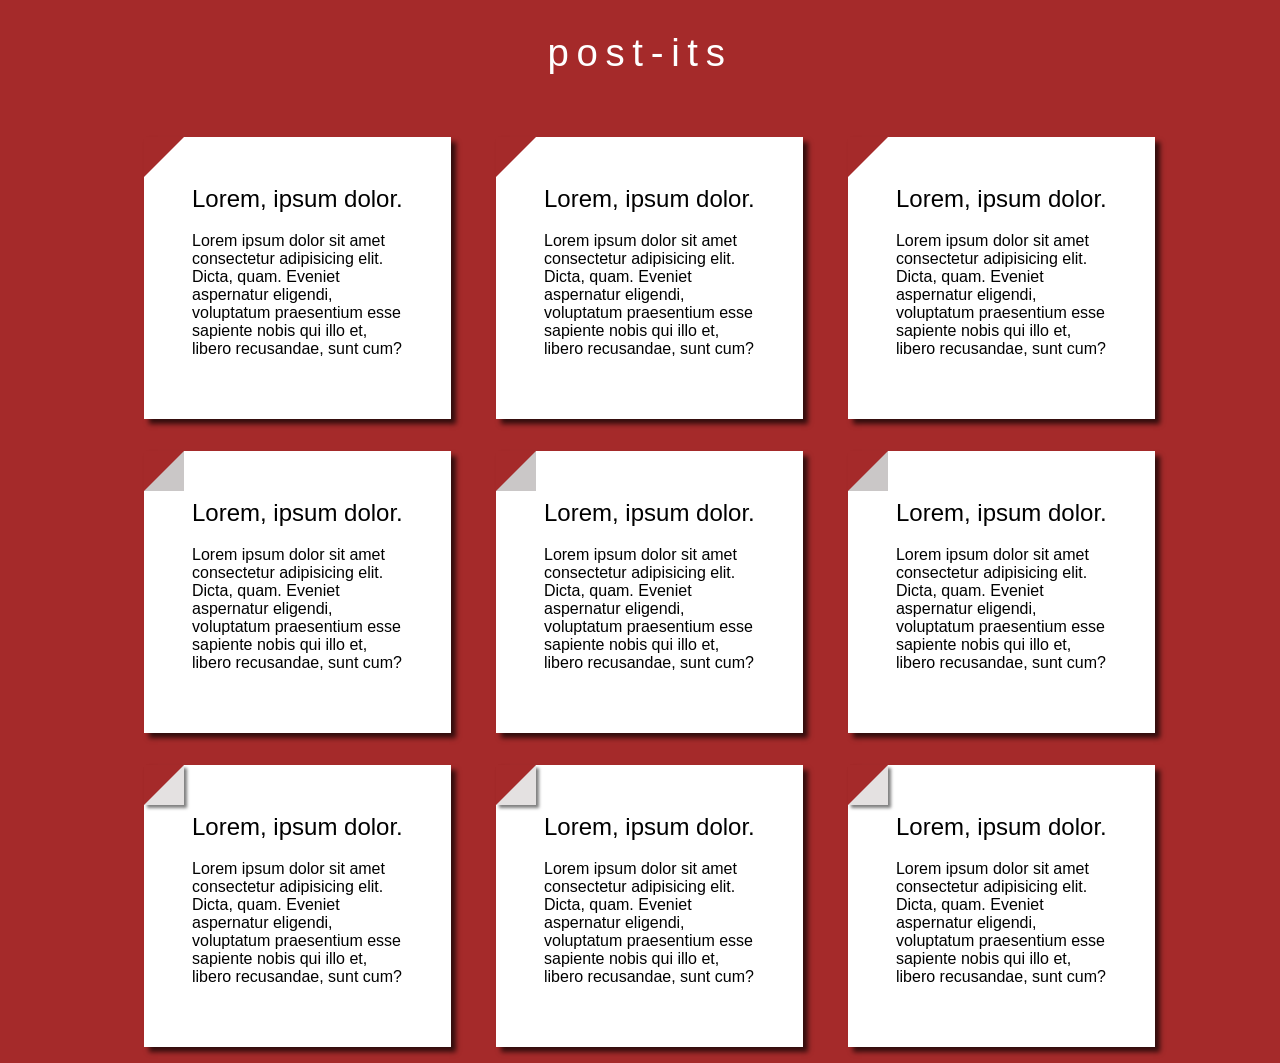
<file: challenges/challenges-04/index.html>
<!DOCTYPE html>
<html lang="en">
<head>
    <meta charset="UTF-8">
    <meta name="viewport" content="width=device-width, initial-scale=1.0">
    <link rel="stylesheet" href="style.css">
    <title>Desafio - 04</title>
</head>
<body>
            <header><h1>post-its</h1></header>
            <main>
                <section class="card">
                    <div class="card-type01">
                        <h2>Lorem, ipsum dolor.</h2>
                        <p>Lorem ipsum dolor sit amet consectetur adipisicing elit. Dicta, quam. Eveniet aspernatur eligendi, voluptatum praesentium esse sapiente nobis qui illo et, libero recusandae, sunt cum?</p>
                    </div>

                    <div class="card-type01">
                        <h2>Lorem, ipsum dolor.</h2>
                        <p>Lorem ipsum dolor sit amet consectetur adipisicing elit. Dicta, quam. Eveniet aspernatur eligendi, voluptatum praesentium esse sapiente nobis qui illo et, libero recusandae, sunt cum?</p>
                    </div>

                    <div class="card-type01">
                        <h2>Lorem, ipsum dolor.</h2>
                        <p>Lorem ipsum dolor sit amet consectetur adipisicing elit. Dicta, quam. Eveniet aspernatur eligendi, voluptatum praesentium esse sapiente nobis qui illo et, libero recusandae, sunt cum?</p>
                    </div>
                </section>

                <section class="card">
                    <div class="card-type02">
                        <h2>Lorem, ipsum dolor.</h2>
                        <p>Lorem ipsum dolor sit amet consectetur adipisicing elit. Dicta, quam. Eveniet aspernatur eligendi, voluptatum praesentium esse sapiente nobis qui illo et, libero recusandae, sunt cum?</p>
                    </div>

                    <div class="card-type02">
                        <h2>Lorem, ipsum dolor.</h2>
                        <p>Lorem ipsum dolor sit amet consectetur adipisicing elit. Dicta, quam. Eveniet aspernatur eligendi, voluptatum praesentium esse sapiente nobis qui illo et, libero recusandae, sunt cum?</p>
                    </div>

                    <div class="card-type02">
                        <h2>Lorem, ipsum dolor.</h2>
                        <p>Lorem ipsum dolor sit amet consectetur adipisicing elit. Dicta, quam. Eveniet aspernatur eligendi, voluptatum praesentium esse sapiente nobis qui illo et, libero recusandae, sunt cum?</p>
                    </div>
                </section>

                <section class="card">
                    <div class="card-type03">
                        <h2>Lorem, ipsum dolor.</h2>
                        <p>Lorem ipsum dolor sit amet consectetur adipisicing elit. Dicta, quam. Eveniet aspernatur eligendi, voluptatum praesentium esse sapiente nobis qui illo et, libero recusandae, sunt cum?</p>
                    </div>

                    <div class="card-type03">
                        <h2>Lorem, ipsum dolor.</h2>
                        <p>Lorem ipsum dolor sit amet consectetur adipisicing elit. Dicta, quam. Eveniet aspernatur eligendi, voluptatum praesentium esse sapiente nobis qui illo et, libero recusandae, sunt cum?</p>
                    </div>

                    <div class="card-type03">
                        <h2>Lorem, ipsum dolor.</h2>
                        <p>Lorem ipsum dolor sit amet consectetur adipisicing elit. Dicta, quam. Eveniet aspernatur eligendi, voluptatum praesentium esse sapiente nobis qui illo et, libero recusandae, sunt cum?</p>
                    </div>
                </section>
            </main>
</body>
</html>
</file>
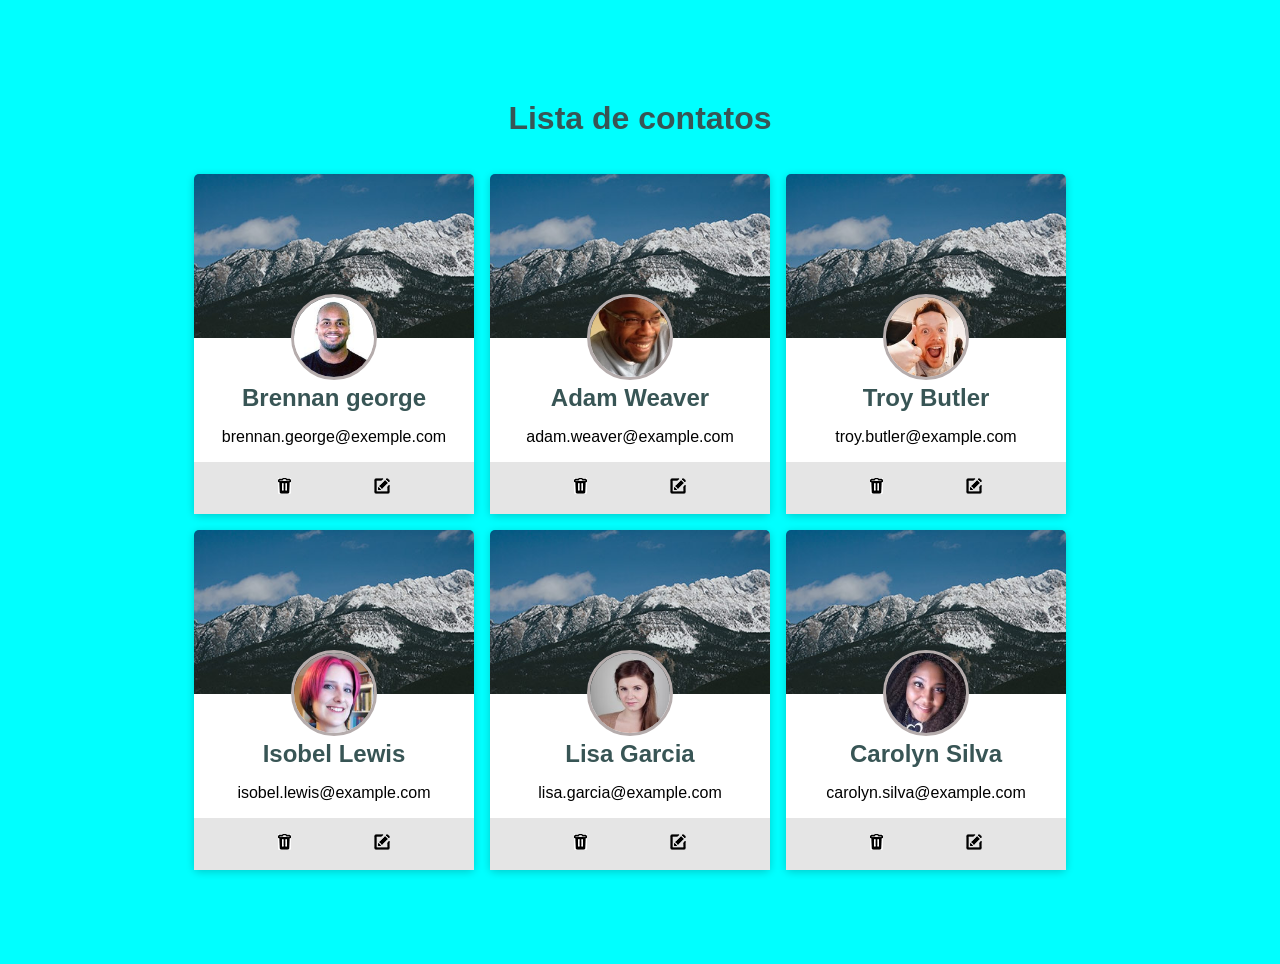
<file: Mini-Projetos/Projeto_02/index.html>
<!DOCTYPE html>
<html lang="pt-br">

<head>
    <meta charset="UTF-8">
    <meta http-equiv="X-UA-Compatible" content="IE=edge">
    <meta name="viewport" content="width=device-width, initial-scale=1.0">
    <link rel="stylesheet" href="estilo2.css">
    <title>Projeto 02</title>

</head>

<body>
    <h1 class="main-title">Lista de contatos</h1>

    <div class="Contatos">
        <ul class="lista">
            <li class="lista_item">

                <div class="lista_imagem">
                    <img src="imagens/1.jpg" alt="Brennan george">
                </div>

                <div class="lista_conteudo">
                    <h2 class="lista_nome">Brennan george</h2>
                    <p class="lista_email">brennan.george@exemple.com</p>
                </div>

                <div class="lista_del">
                    <a href="#"><img src="imagens/delete.png" alt=""></a>
                    <a href="#"><img src="imagens/edit.png" alt=""></a>
                </div>
            </li>
           
            <li class="lista_item">

                <div class="lista_imagem">
                    <img src="imagens/2.jpg" alt="Adam Weaver">
                </div>

                <div class="lista_conteudo">
                    <h2 class="lista_nome">Adam Weaver</h2>
                    <p class="lista_email">adam.weaver@example.com</p>
                </div>

                <div class="lista_del">
                    <a href="#"><img src="imagens/delete.png" alt=""></a>
                    <a href="#"><img src="imagens/edit.png" alt=""></a>
                </div>
            </li>

            <li class="lista_item">

                <div class="lista_imagem">
                    <img src="imagens/3.jpg" alt="Troy Butler">
                </div>

                <div class="lista_conteudo">
                    <h2 class="lista_nome">Troy Butler</h2>
                    <p class="lista_email">troy.butler@example.com</p>
                </div>

                <div class="lista_del">
                    <a href="#"><img src="imagens/delete.png" alt=""></a>
                    <a href="#"><img src="imagens/edit.png" alt=""></a>
                </div>
            </li>

            <li class="lista_item">

                <div class="lista_imagem">
                    <img src="imagens/4.jpg" alt="Brennan george">
                </div>

                <div class="lista_conteudo">
                    <h2 class="lista_nome">Isobel Lewis</h2>
                    <p class="lista_email">isobel.lewis@example.com</p>
                </div>

                <div class="lista_del">
                    <a href="#"><img src="imagens/delete.png" alt=""></a>
                    <a href="#"><img src="imagens/edit.png" alt=""></a>
                </div>
            </li>

            <li class="lista_item">

                <div class="lista_imagem">
                    <img src="imagens/5.jpg" alt="Lisa Garcia">
                </div>

                <div class="lista_conteudo">
                    <h2 class="lista_nome">Lisa Garcia</h2>
                    <p class="lista_email">lisa.garcia@example.com</p>
                </div>

                <div class="lista_del">
                    <a href="#"><img src="imagens/delete.png" alt=""></a>
                    <a href="#"><img src="imagens/edit.png" alt=""></a>
                </div>
            </li>

            <li class="lista_item">

                <div class="lista_imagem">
                    <img src="imagens/6.jpg" alt="Carolyn Silva">
                </div>

                <div class="lista_conteudo">
                    <h2 class="lista_nome">Carolyn Silva</h2>
                    <p class="lista_email">carolyn.silva@example.com</p>
                </div>

                <div class="lista_del">
                    <a href="#"><img src="imagens/delete.png" alt=""></a>
                    <a href="#"><img src="imagens/edit.png" alt=""></a>
                </div>
            </li>
        </ul>
    </div>

</body>

</html>
</file>
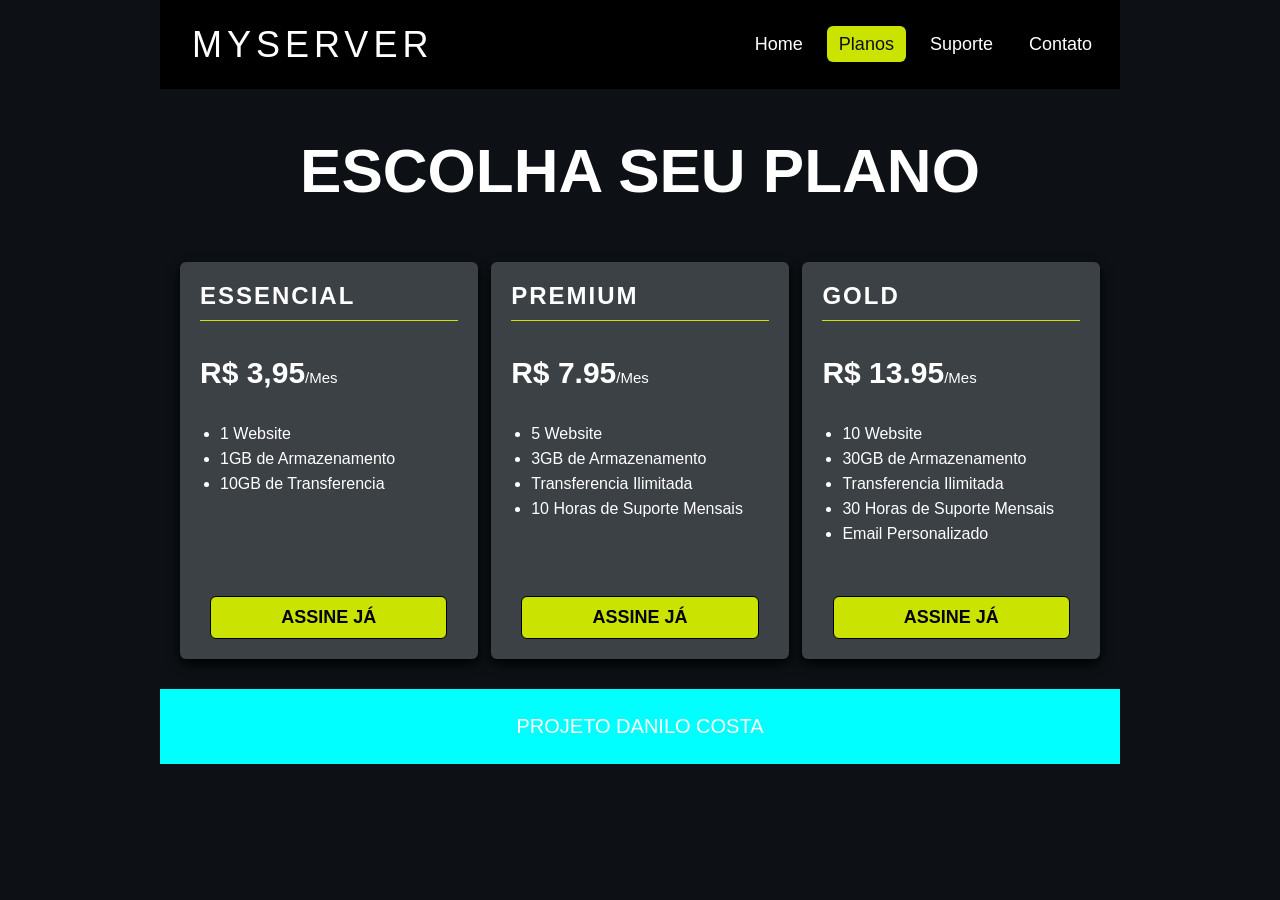
<file: Mini-Projetos/Projeto_03/index.html>
<!DOCTYPE html>
<html lang="pt_br">

<head>
    <meta charset="UTF-8">
    <link rel="stylesheet" href="Style.css">
    <title>Projeto 03</title>
</head>

<body>
    <header class="cabecalho">
        <div class="logo">
            myserver
        </div>
        <nav class="cabecalho__nav">
            <ul>
                <li><a href="#">Home</a></li>
                <li><a href="#" class="cabecalho__nav-active">Planos</a></li>
                <li><a href="#">Suporte</a></li>
                <li><a href="#">Contato</a></li>
            </ul>
        </nav>
    </header>

        <h1>Escolha seu plano</h1>

        <section class="todos__planos">
            <div class="planos">
                <h2 class="titulo__planos">Essencial</h2>
                <p class="preco"><b>R$ 3,95</b>/mes</p>
                <ul class="tem__no__plano">
                    <li>1 Website</li>
                    <li>1GB de Armazenamento</li>
                    <li>10GB de Transferencia</li>
                </ul>
                <a href="#" class="assine">Assine já</a>
            </div>

            <div class="planos">
                <h2 class="titulo__planos">Premium</h2>
                <p class="preco"><b>R$ 7.95</b>/mes</p>
                <ul class="tem__no__plano">
                    <li>5 Website</li>
                    <li>3GB de Armazenamento</li>
                    <li>Transferencia Ilimitada</li>
                    <li>10 Horas de Suporte Mensais</li>
                </ul>
                <a href="#" class="assine">Assine já</a>
            </div>

            <div class="planos">
                <h2 class="titulo__planos">Gold</h2>
                <p class="preco"><b>R$ 13.95</b>/mes</p>
                <ul class="tem__no__plano">
                    <li>10 Website</li>
                    <li>30GB de Armazenamento</li>
                    <li>Transferencia Ilimitada</li>
                    <li>30 Horas de Suporte Mensais</li>
                    <li>Email Personalizado</li>
                </ul>
                <a href="#" class="assine">Assine já</a>
            </div>
        </section>

    <footer>
        <p>Projeto Danilo Costa</p>
    </footer>

</body>

</html>
</file>
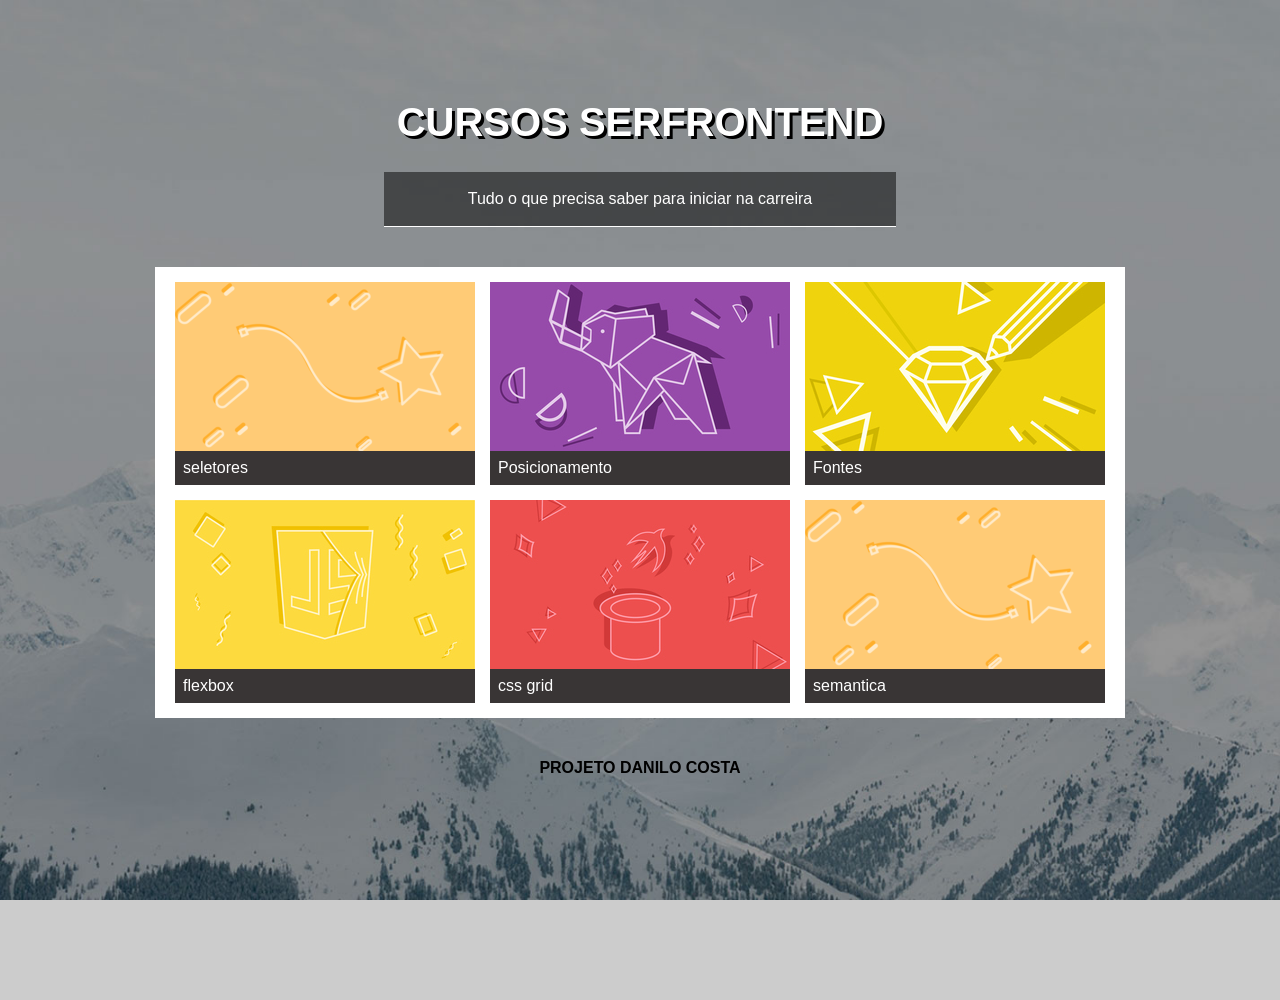
<file: Mini-Projetos/Projeto_04/Index.html>
<!DOCTYPE html>
<html lang="pt-br">

<head>
    <meta charset="UTF-8">
    <link rel="stylesheet" href="Style.css">
    <title>Projeto 04</title>
</head>

<body>
    <header class="Cabecalho">
        <div class="Titulo">
            <h1>cursos serfrontend</h1>
        </div>
        <p class="SubTitulo">Tudo o que precisa saber para iniciar na carreira</p>
    </header>

    <main class="principal">
        <div class="Imagens">
            <section>
                <img src="imagens/card_01.png" alt="seletores">
                <p>seletores</p>
            </section>

            <section>
                <img src="imagens/card_02.jpg" alt="Posicionamento">
                <p>Posicionamento</p>
            </section>

            <section>
                <img src="imagens/card_03.jpg" alt="Fontes">
                <p>Fontes</p>
            </section>

            <section>
                <img src="imagens/card_04.jpg" alt="flexbox">
                <p>flexbox</p>
            </section>

            <section>
                <img src="imagens/card_05.jpg" alt="css grid">
                <p>css grid</p>
            </section>

            <section>
                <img src="imagens/card_01.png" alt="semantica">
                <p>semantica</p>
            </section>

        </div>
    </main>

    <footer class="rodape">
        <p>Projeto Danilo Costa</p>
    </footer>


</body>

</html>
</file>
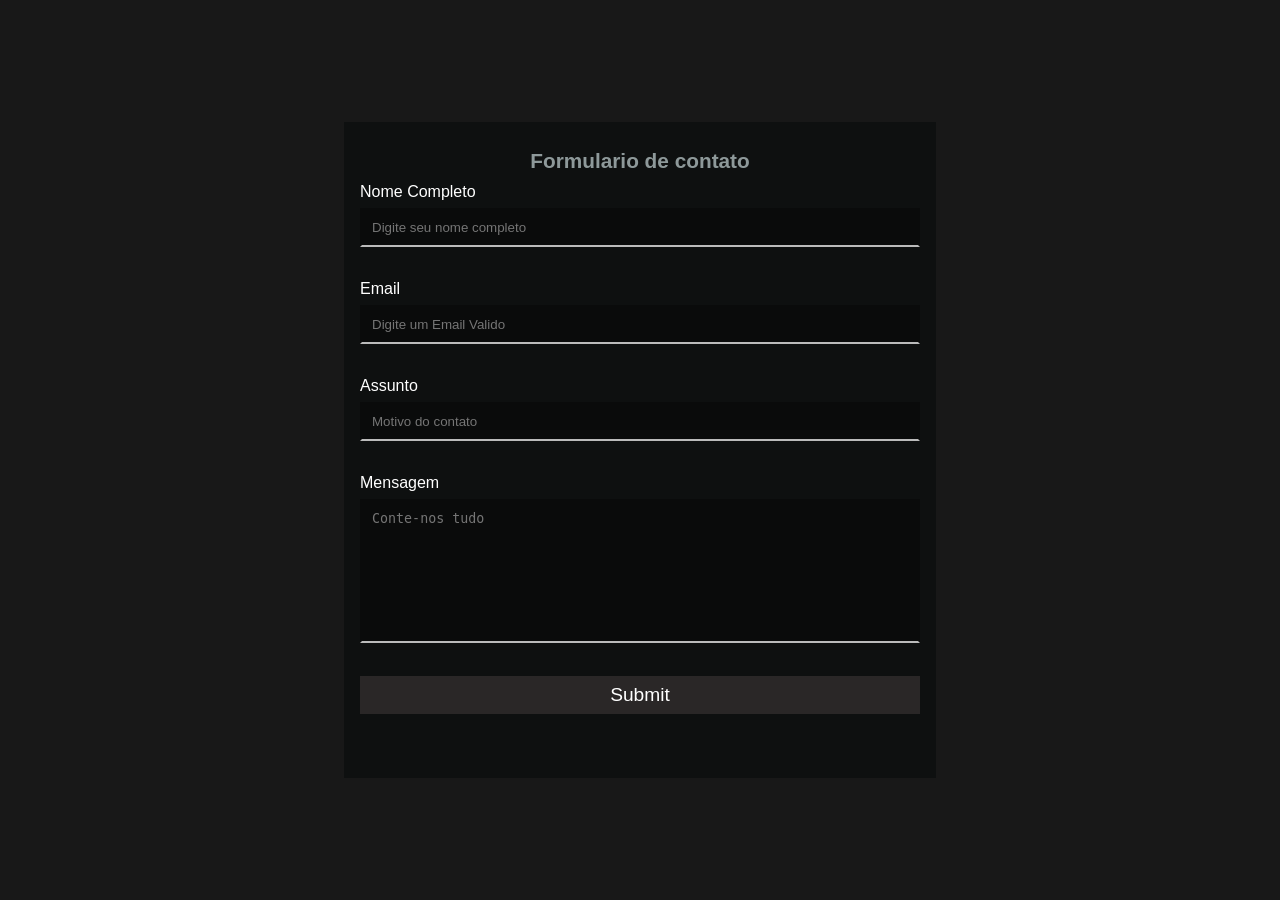
<file: Mini-Projetos/Projeto_05/parte1/index.html>
<!DOCTYPE html>
<html lang="en">
<head>
    <meta charset="UTF-8">
    <meta name="viewport" content="width=device-width, initial-scale=1.0">
<link rel="stylesheet" href="style.css">

    <title>projeto 05</title>
</head>
<body>
    <form action="" method="get" autocomplete="off">
        <fieldset>
            <legend>Formulario de contato</legend>

            <label for="nome">Nome Completo</label>
            <input type="text" id="nome" name="nome" placeholder="Digite seu nome completo" required>
        
            <label for="email">Email</label>
            <input type="email" id="email" name="email" placeholder="Digite um Email Valido" required >
    
            <label for="assunto">Assunto</label>
            <input type="text" id="assunto" name="assunto" placeholder="Motivo do contato" required>

            <label for="mensagem">Mensagem</label>
            <textarea name="mensagem" id="mensagem" rows="8" cols="40" maxlength="1000" minlength="20" placeholder="Conte-nos tudo" required></textarea>

            <input type="submit" class="btn">
        </fieldset>

    </form>




</body>
</html>
</file>
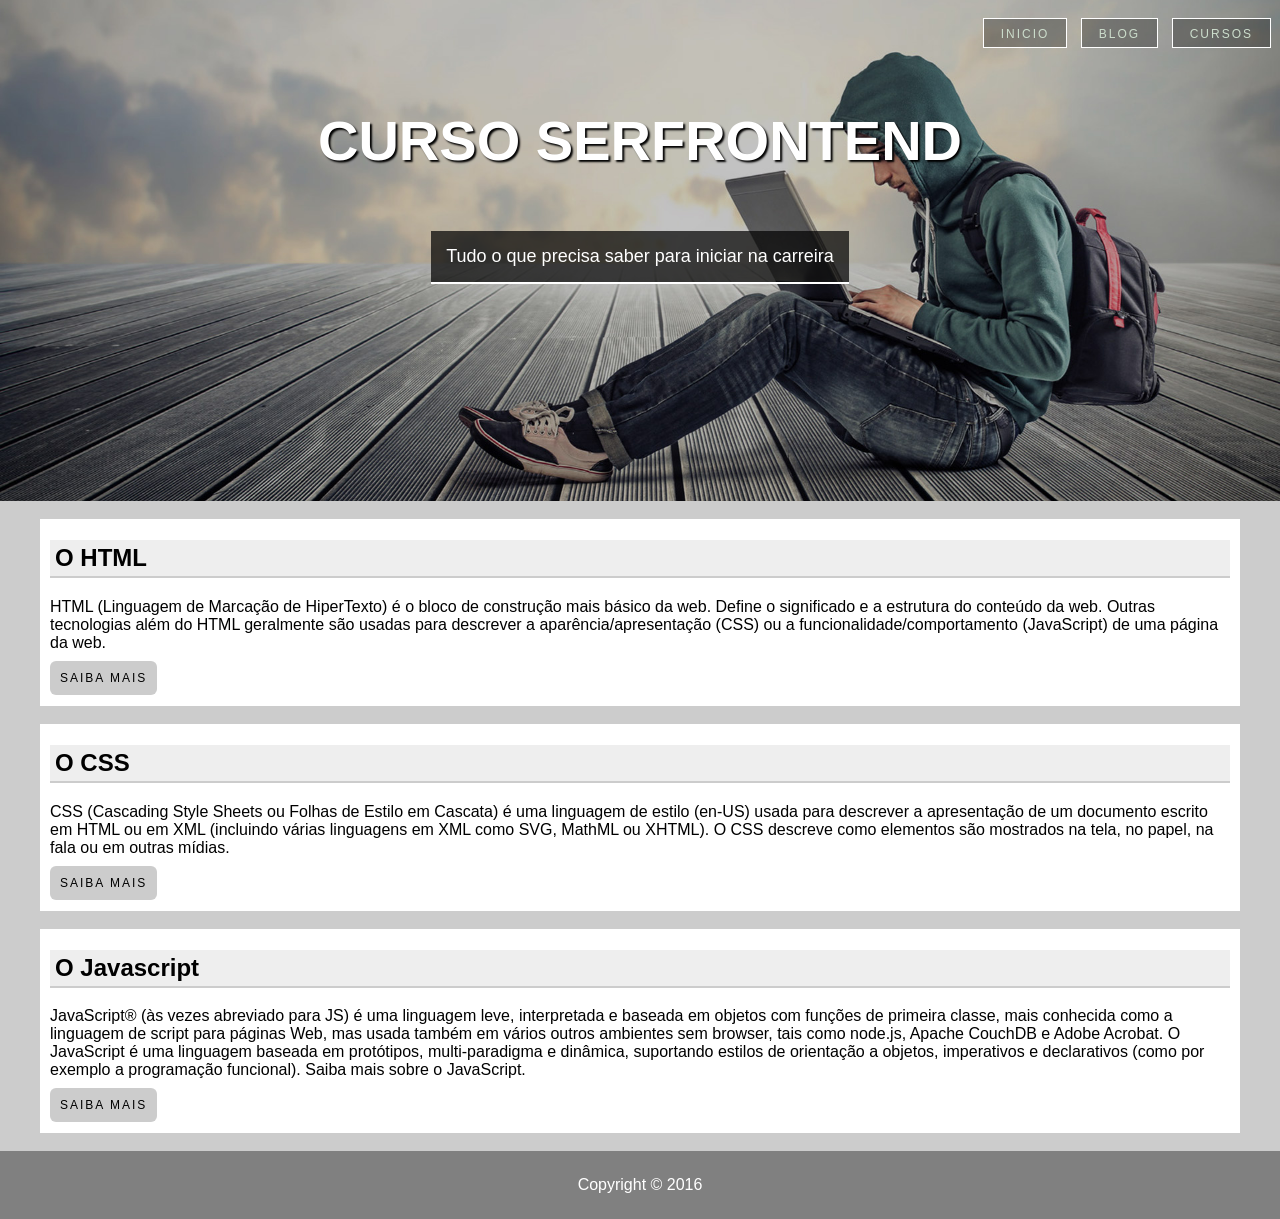
<file: Mini-Projetos/Projeto_01/Projeto_01.html>
<!DOCTYPE html>
<html lang="pt-br">

<head>
    <meta charset="UTF-8">
    <meta name="viewport" content="width=device-width, initial-scale=1.0">
    <link rel="stylesheet" href="projeto_01.css">
    <title>Projeto_01</title>
</head>

<body>
    <header>
    <nav class="nav">
        <ul>
            <li><a href="#" target="_blank">Inicio</a></li>
            <li> <a href="#" target="_blank">Blog</a></li>
            <li><a href="#" target="_blank">Cursos</a></li>
        </ul>
    </nav>

        <h1>curso serfrontend</h1>
        <p class="titulo">Tudo o que precisa saber para iniciar na carreira</p>

    </header>
    <br>

    <article class="html">
        <h2>O HTML</h2>
        <p>HTML (Linguagem de Marcação de HiperTexto) é o bloco de construção mais básico da web. Define o significado e
            a estrutura do conteúdo da web. Outras tecnologias além do HTML geralmente são usadas para descrever a
            aparência/apresentação (CSS) ou a funcionalidade/comportamento (JavaScript) de uma página da web.</p>
        <a class="link" href="https://developer.mozilla.org/pt-BR/docs/Web/HTML" target="_blank">Saiba Mais</a>
    </article>
   <br>

    <article class="html">
        <h2>O CSS</h2>
        <p>CSS (Cascading Style Sheets ou Folhas de Estilo em Cascata) é uma linguagem de estilo (en-US) usada para
            descrever a apresentação de um documento escrito em HTML ou em XML (incluindo várias linguagens em XML como
            SVG, MathML ou XHTML). O CSS descreve como elementos são mostrados na tela, no papel, na fala ou em outras
            mídias.</p>
        <a class="link" href="https://developer.mozilla.org/pt-BR/docs/Learn_web_development/Getting_started/Your_first_website/Styling_the_content"
            target="_blank">Saiba Mais</a>
    </article>
    <br>

    <article class="html">
        <h2>O Javascript</h2>
        <p>JavaScript® (às vezes abreviado para JS) é uma linguagem leve, interpretada e baseada em objetos com funções
            de primeira classe, mais conhecida como a linguagem de script para páginas Web, mas usada também em vários
            outros ambientes sem browser, tais como node.js, Apache CouchDB e Adobe Acrobat. O JavaScript é uma
            linguagem baseada em protótipos, multi-paradigma e dinâmica, suportando estilos de orientação a objetos,
            imperativos e declarativos (como por exemplo a programação funcional). Saiba mais sobre o JavaScript.</p>
        <a class="link" href="https://developer.mozilla.org/pt-BR/docs/Web/JavaScript" target="_blank">Saiba Mais</a>
    </article>
    <br>

    <footer>Copyright © 2016</footer>

</body>

</html>
</file>
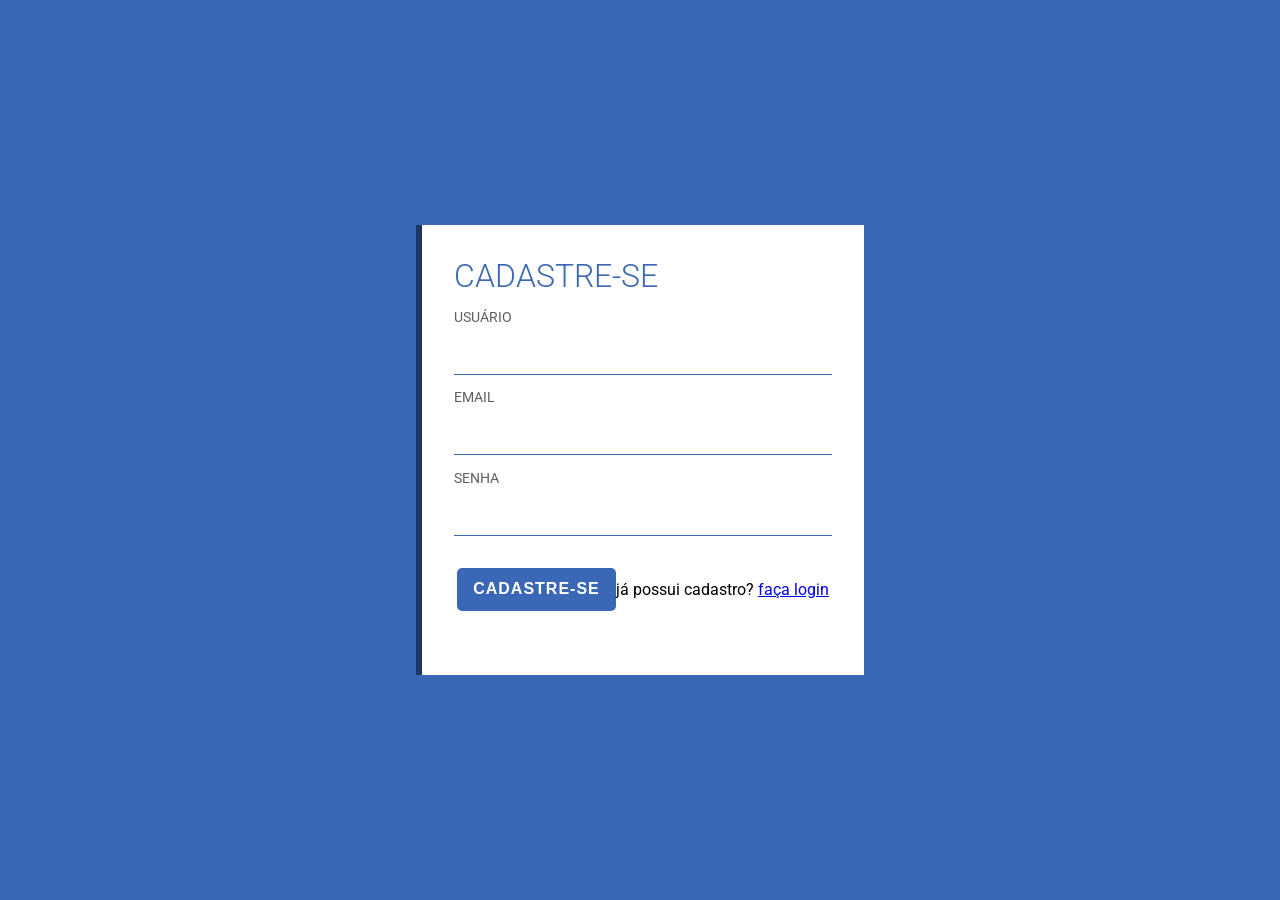
<file: Mini-Projetos/Projeto_05/cadastro.html>
<!DOCTYPE html>
<html lang="pt-br">
<head>
    <meta charset="UTF-8">
    <meta name="viewport" content="width=device-width, initial-scale=1.0">
    <link rel="stylesheet" href="style.css">
    <link rel="preconnect" href="https://fonts.googleapis.com">
<link rel="preconnect" href="https://fonts.gstatic.com" crossorigin>
<link href="https://fonts.googleapis.com/css2?family=Roboto:ital,wght@0,100..900;1,100..900&display=swap" rel="stylesheet">
    <title>cadastro</title>
</head>
<body>
    <form action="" method="post" class="form">
        <fieldset>
            <legend class="login_cadastro">cadastre-se</legend>

            <label for="usuario" class="form_label">Usuário</label>
            <input type="text" id="usuario" name="usuario" class="input_form" required>

            <label for="email" class="form_label">Email</label>
            <input type="email" id="email" name="email" class="input_form" required>

            <label for="senha" class="form_label">Senha</label>
            <input type="password" id="senha" name="senha" class="input_form" required>

            <div class="link_cadastro">
                <button type="submit" class="btn">cadastre-se</button>
                <p class="faca_login">já possui cadastro? <a href="login.html">faça login</a></p>
            </div>
        </fieldset>
    </form>


</body>
</html>
</file>
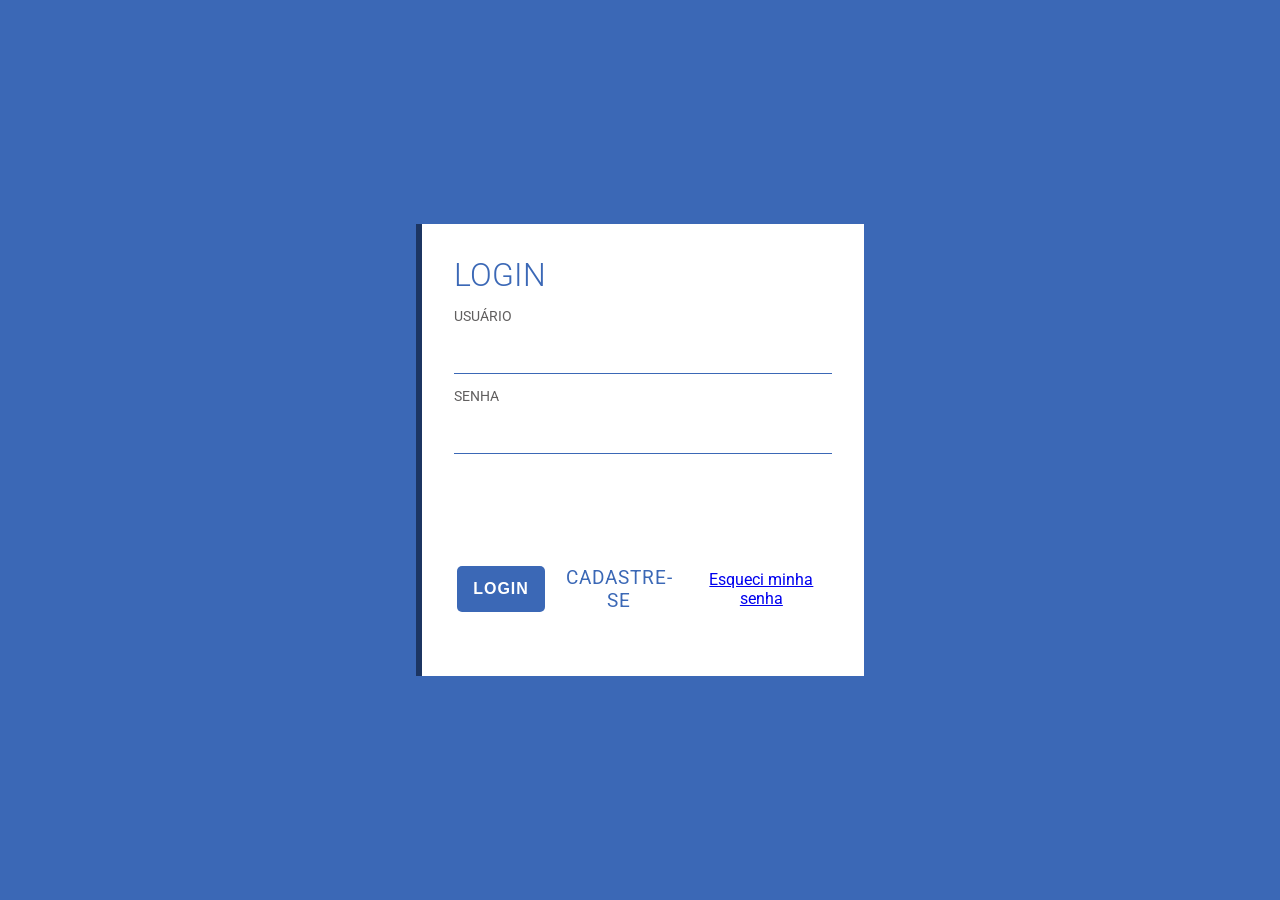
<file: Mini-Projetos/Projeto_05/login.html>
<!DOCTYPE html>
<html lang="pt-br">

<head>
    <meta charset="UTF-8">
    <meta name="viewport" content="width=device-width, initial-scale=1.0">
    <link rel="stylesheet" href="style.css">
    <link rel="preconnect" href="https://fonts.googleapis.com">
    <link rel="preconnect" href="https://fonts.gstatic.com" crossorigin>
    <link href="https://fonts.googleapis.com/css2?family=Roboto:ital,wght@0,100..900;1,100..900&display=swap"
        rel="stylesheet">
    <title>login</title>
</head>

<body>
    <form action="" method="post" class="form">
        <fieldset>

            <legend class="login_cadastro">login</legend>

            <label for="usuario" class="form_label">Usuário</label>
            <input type="text" id="usuario" name="usuario" class="input_form" required>

            <label for="senha" class="form_label">senha</label>
            <input type="password" id="senha" name="senha" class="input_form" required>

            <div class="link_login">
                <button type="submit" class="btn">login</button>
                <p class="cadastre-se"><a href="cadastro.html">cadastre-se</a></p>
                <p class="esqueci_senha"><a href="#" >Esqueci minha senha</a></p>
            </div>
        </fieldset>
    </form>



</body>

</html>
</file>
<file: challenges/challenges-04/style.css>
*{
    margin: 0;
    padding: 0;
    box-sizing: border-box;
}

body{
    background-color: brown;
    max-width: 80%;
    font-family: 'Gill Sans', 'Gill Sans MT', Calibri, 'Trebuchet MS', sans-serif;
    margin: auto;
}

h1{
    text-align: center;
    margin-top: 0.8em;
    margin-bottom: 1.2em;
    font-size: 2.4rem;
    font-weight: 400;
    letter-spacing: 0.2em;
    color: white;
}

.card{
    display: flex;
    align-items: center;
    justify-content: space-between;
    gap: 0.8em;
}

.card-type01{
    position: relative;
    background-color: white;
    padding: 3rem;
    margin: 1em;
    box-shadow: 5px 5px 5px  rgba(0, 0, 0, 0.7);
    min-width: 30%;
    
}

.card-type01::before {
  content: "";
  position: absolute;
  top: 0;
  left: 0;
  background-color: brown;
  border-top: 40px solid brown;
  border-right: 40px solid white;
}

.card-type01 h2{
    font-weight: 300;
    margin-bottom: 0.8em;
}

.card-type01 p{
    font-weight: 300;
    margin-bottom: 0.8em;
}

.card-type02{
    position: relative;
    background-color: white;
    padding: 3rem;
    margin: 1em;
    box-shadow: 5px 5px 5px  rgba(0, 0, 0, 0.7);
    min-width: 30%;
    
}

.card-type02::before {
  content: "";
  position: absolute;
  top: 0;
  left: 0;
  background-color: brown;
  border-top: 40px solid brown;
  border-right: 40px solid rgb(202, 199, 199);
}

.card-type02 h2{
    font-weight: 300;
    margin-bottom: 0.8em;
}

.card-type02 p{
    font-weight: 300;
    margin-bottom: 0.8em;
}

.card-type03{
    position: relative;
    background-color: white;
    padding: 3rem;
    margin: 1em;
    box-shadow: 5px 5px 5px  rgba(0, 0, 0, 0.7);
    min-width: 30%;
    
}

.card-type03::before {
  content: "";
  position: absolute;
  top: 0;
  left: 0;
  background-color: brown;
  border-top: 40px solid brown;
  border-right: 40px solid rgb(228, 225, 225);
  box-shadow: 3px 3px 3px rgba(0, 0, 0, 0.5);
}

.card-type03 h2{
    font-weight: 300;
    margin-bottom: 0.8em;
}

.card-type03 p{
    font-weight: 300;
    margin-bottom: 0.8em;
}
</file>
<file: Mini-Projetos/Projeto_02/estilo2.css>
html,
body{
    height: 100%;
}

body{
    background-color: aqua;
    margin: 0;
    padding: 32px;
    font-family: 'Lucida Sans', 'Lucida Sans Regular', 'Lucida Grande', 'Lucida Sans Unicode', Geneva, Verdana, sans-serif;
    display: flex;
    justify-content: center;
    align-items: center;
    flex-direction: column;
}

.main-title{
    color: #385555;
}

.lista{
    width: 90%;
    max-width: 960px;
    display: flex;
    flex-wrap: wrap;
    justify-content: center;
    gap: 16px;
    list-style-type: none;
}

.lista_item{
    flex-basis: 280px;
    background-color: white;
    border-radius: 5px;
    text-align: center;
    box-shadow: 0 2px 8px rgba(0,0,0, .2);
    background-image: url(imagens/thumb05.jpg);
    background-size: 100%;
    background-repeat: no-repeat;
}

.lista_imagem img{
    border-radius: 50%;
    width: 80px;
    margin-top: 120px;
    border: solid rgb(181, 172, 172);
}

.lista_nome{
    margin: 0;
    font-size: 24px;
    color: #385555;
}

.lista_del{
    display: flex;
    background-color: #e5e5e5;
    padding: 16px;
    justify-content: space-evenly;
    gap: 16px;
}
</file>
<file: Mini-Projetos/Projeto_03/Style.css>
body{
    background-color: #0d1115;
    color: white;
    width: 90%;
    max-width: 960px;
    margin: 0 auto;
    font-family:'Gill Sans', 'Gill Sans MT', Calibri, 'Trebuchet MS', sans-serif;
}

h1{
    font-size: 62px;
    text-align: center;
    text-transform: uppercase;
    margin: 46px 0;
}

.cabecalho{
    display: flex;
    background-color: black;
    padding: 16px;
    justify-content: space-between;
    align-items: center;
}

.logo{
    font-size: 36px;
    text-transform: uppercase;
    margin-left: 16px;
    letter-spacing: 5px;
}

.cabecalho__nav ul{
    display: flex;
    list-style-type: none;
    gap: 12px;
    font-size: 18px;
    justify-content: flex-end;
   
}

.cabecalho__nav a{
    color: white;
    text-decoration: none;
    padding: 8px 12px;
    border-radius: 6px;
    
}

.cabecalho__nav a:hover{
   text-decoration: underline; 
}

a.cabecalho__nav-active{
    background-color: #cbe300;
    color: #0c1014;
    pointer-events: none;
}

.todos__planos{
    display: flex;
    justify-content: space-between;
    background-color: #0d1115;
    padding: 10px 20px;
    max-width: 960px;

}

.planos {
    display: flex;
    width: 28%;
    background-color: #3c4146;
    flex-direction: column;
    padding: 20px;
    border-radius: 6px;
    box-shadow: 0 5px 12px black;
}

.titulo__planos{
    margin-top: 0;
    padding-bottom: 10px;
    background-color: #3c4146;
    border-bottom: 1px #cbe300 solid;
    text-transform: uppercase;
    letter-spacing: 2px;
    
}

.assine {
    margin-top: auto; 
    align-self: center;
    padding: 10px 70px;
    background-color: #cbe300;
    border: solid 1px black;
    border-radius: 6px;
    text-decoration: none;
    color: rgb(3, 3, 3);
    text-transform: uppercase;
    font-size: 18px;
    font-weight: bold;
    white-space: nowrap;

}

.assine:hover{
    outline: 2px solid #cbe300;
    background-color: transparent;
    color: white;
}

p{
    text-align: center;
    font-size: 20px;
}

b{
    font-size: 30px;
}

.preco{
    text-align: left;
    text-transform: capitalize;
    font-size: 15px;
}

footer{
    background-color: aqua;
    padding: 6px;
    font-size: 24px;
    margin-top: 20px;
    text-transform: uppercase;
}

.tem__no__plano{
    margin-bottom: 50px;
    line-height: 25px;
    padding-left: 20px;

}
</file>
<file: Mini-Projetos/Projeto_04/Style.css>
html,
body {
    height: 100%;
}

body {
    margin: 0;
    font-family: Arial, Helvetica, sans-serif;
    background-color: #ccc;
    background-image: url(imagens/bg-2.jpg);
    background-repeat: no-repeat;
    background-size: cover;
    background-position: center;
}



.Imagens{
    display: flex;
    flex-wrap: wrap;
    width: 900px;
    margin: auto;
    justify-content: center;
    align-items: center;
    gap: 15px;
    padding: 15px 10px;
    background-color: white;
    max-width: 950px;
}

.Imagens{
    flex-basis: 300px;
    flex-grow: 1;
    width: 100%;
}



.Titulo{
    text-align: center;
    font-size: 20px;
    color: white;
    text-shadow: 3px 3px black ;
    text-transform: uppercase;
    margin: 100px auto 0;
    width: 80%;
}

.SubTitulo{
    text-align: center;
    color: white;
    background-color: rgba(0, 0, 0, 50%);
    margin: 0px 30% 40px; 
    padding: 18px;
    border-bottom: 1px solid white;
    font-size: 16px;
    
}  

.Imagens img{
    display: block;
}

.Imagens p{
    background-color: #393535;
    color: white;
    margin: 0;
    padding: 8px;
}

.rodape{
    text-align: center;
    padding: 25px;
    text-transform: uppercase;
    font-weight: bold;
}
</file>
<file: Mini-Projetos/Projeto_05/parte1/style.css>
html{
    background-color: #181818;
    font-family: Arial, Helvetica, sans-serif;
    color: white;
}

body{
    display: flex;
    justify-content: center;
    align-items: center;
    min-height: 100vh;
    margin: 0 auto;
}

form{
    width: 90%;
    min-width: 28em;
    max-width: 35em;
    background-color: #0e1010;
    padding: 1em;
}

fieldset{
    border: none;
    padding: 0;
    margin: 0;
}

label,
input,
textarea{
    display: block;
    box-sizing: border-box;
    width: 100%;
    
}


input,
text,
textarea{
    background-color: rgba(0, 0, 0, .3);
    border: 2px solid transparent;
    border-bottom-color: #bbb ;
    padding: .75em;
    margin: .5em 0 2.5em;
    color: white;
    outline: 0;
    resize: none;
}

legend{
    padding: .5em;
    text-align: center;
    font-weight: bold;
    color: #8e999a;
    font-size: 1.3em;
}

.btn{
    background-color: #2a2727;
    cursor: pointer;
    color: white;
    padding: .4em;
    font-size: 1.2em;
    border: none;
    margin-top: 1.5em;

}

input:invalid:focus,
textarea:invalid:focus{
    border-bottom: 2px solid #ff000d;
}

input:valid:focus,
textarea:valid:focus{
    border-bottom: 2px solid #0ec72a
    ;
}





input:focus,
textarea:focus{
   border-bottom: 2px solid #8e999a;
   background-color: #2a2727;
}
</file>
<file: Mini-Projetos/Projeto_01/projeto_01.css>
body{
    margin: 0;
    background-color: #ccc;
    font-family: Arial, Helvetica, sans-serif;
    width: 100%;
    height: 100%;
}

li{
    display: inline-block;
    background-color: rgb(0, 0, 0, .3);
    padding: 5px;
    border: solid rgb(255, 255, 255) 1px;
    margin: 1px 9px 10px 0;
    list-style-type: none;
    color: white;
    
}

h2{
    background-color: #eee;
    padding: 4px 5px;
    border-bottom: solid #ccc 2px;
}

.html{
    background-color: white;
    padding: 1px 10px 20px 10px;
    margin-left: 40px;
    margin-right: 40px;
   
}

footer{
    text-align: center;
    background-color: gray;
    color: white;
    padding: 25px;
}

.link{
    background-color: #ccc;
    padding: 10px;
    border-radius: 6px;
    color: black;
}

header{
    background-image: url(imagens/bg-3.jpg);
    height: 500px;
    text-align: center;
    background-size: cover;
    background-position: right center;
    padding-top: 1px;
}

.nav{
    text-align: right;
    color: white;
}
h1{
    width: 80%;
    margin: 50px auto 0;
    font-size: 56px;
    color: white;
    text-shadow: 2px 2px 2px black;
    text-transform: uppercase;
    margin-bottom: 40px;
}

.titulo{
    color: white;
    background-color: rgba(0,0,0, 0.7);
    font-size: 18px;
    display: inline-block;
    padding: 15px;
    border-bottom: 2px solid;
}

a{
    color: #cdc;
    display: inline;
    text-decoration: none;
    text-transform: uppercase;
    font-size: 12px;
    letter-spacing: 2px;
    padding: 12px;
}
</file>
<file: Mini-Projetos/Projeto_05/style.css>
*{
    margin: 0;
    padding: 0;
    box-sizing: border-box;
}

:root{
    --cor_principal: rgb(59, 104, 182);
}

body{
    font-family: "Roboto", sans-serif;
    display: flex;
    justify-content: center;
    align-items: center;
    margin: auto;
    height: 100vh;
    background-color: var(--cor_principal);
}

.form{
    width: 35vw;
    background-color: white;
    padding: 2em;
    border-left: 6px solid rgba(4, 32, 81, 0.9);

}

fieldset{
    border: none;
    display: flex;
    flex-direction: column;
}

.login_cadastro{
    color: var(--cor_principal);
    font-weight: 300;
    font-size: 2em;
    text-transform: uppercase;
}

.form_label{
    padding: .8em 0;
    color: rgb(97, 95, 95);
    font-weight: 400;
    font-size: .9em;
    text-transform: uppercase;
    padding-top: 1em;
}

.input_form{
    border: none;
    border-bottom: 1px solid var(--cor_principal);
    padding: .8em;
    outline: none;
    transition: transform 0.1s linear;
}

.input_form:focus{
    margin: auto;
    border: none;
    border-bottom: 2px solid var(--cor_principal);
    transform: scale(1.05);
    width: 95%;
}

.link_cadastro{
    /* background-color: aqua; */
    display: flex;
    justify-content: space-between;
    text-align: center;
    padding: 2em 0.2em;

}

.link_login{
    display: flex;
    text-align: center;
    gap: 1em;
    padding: 2em 0.2em;
    margin-top: 5em;
    
}

.faca_login{
    margin-top: auto;
    margin-bottom: auto;
}

.btn{
    background-color: var(--cor_principal);
    padding: .8em 1em;
    color: white;
    font-size: 1em;
    font-weight: bold;
    text-transform: uppercase;
    border: none;
    border-radius: 5px;
    cursor: pointer;
    letter-spacing: 1px;
}

.cadastre-se{
    text-decoration: none;
    font-size: 1.2em;
    text-transform: uppercase;
    font-weight: 400;
    /* background-color: pink; */
    margin-top: auto;
    margin-bottom: auto;
}

.cadastre-se a{
    text-decoration: none;
    color: var(--cor_principal);
    letter-spacing: 1px;
}


.esqueci_senha{
    margin-left: auto;
    margin-top: auto;
    margin-bottom: auto;
}
</file>
